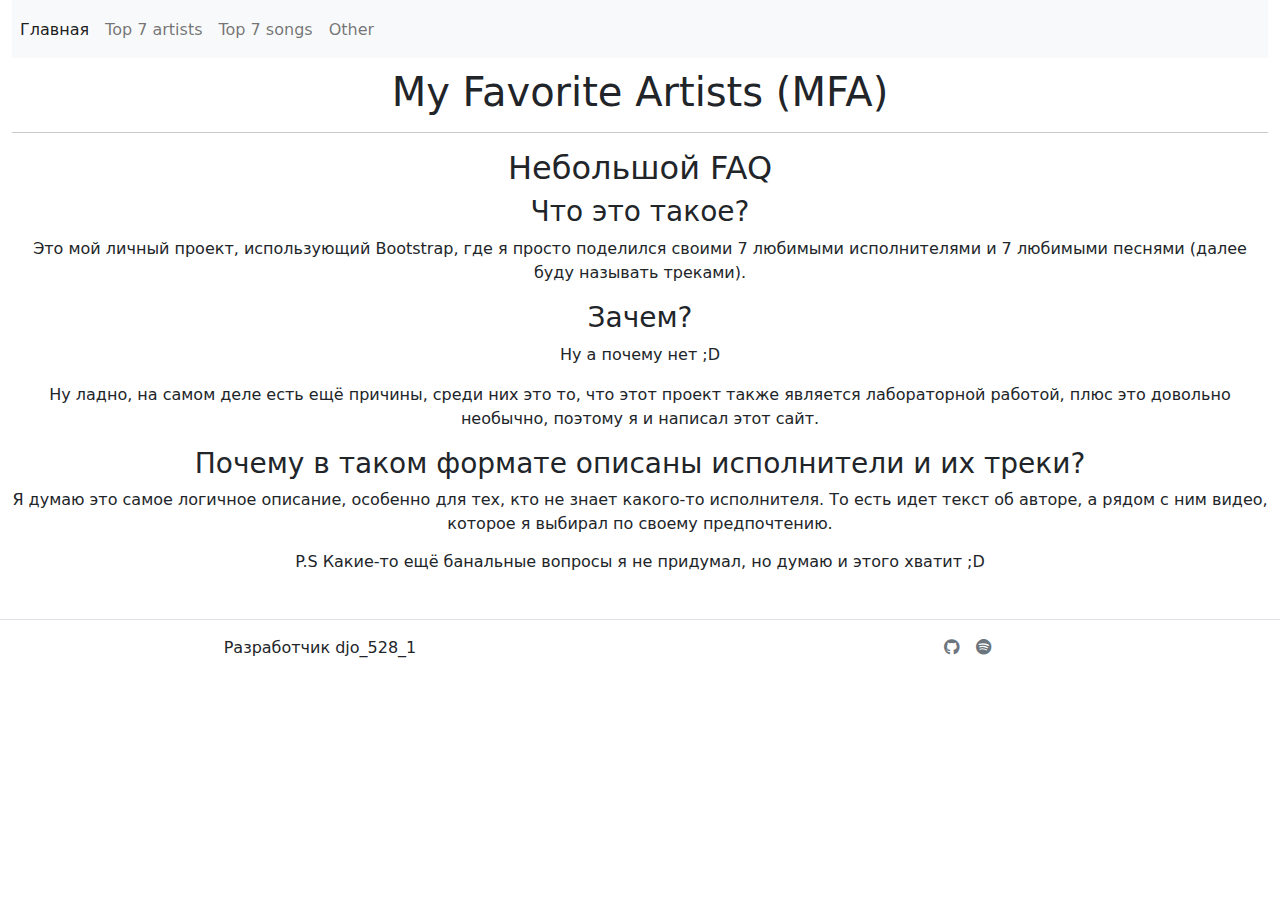
<file: index.html>
<!DOCTYPE html>
<html lang="ru">

    <head>
        <title>MFA</title>
        <meta charset="UTF-8">
        <meta name="viewport" content="width=device-width, initial-scale=1.0">
        <link rel="stylesheet" href="https://cdnjs.cloudflare.com/ajax/libs/font-awesome/6.0.0/css/all.min.css">
        <link rel="stylesheet" type="text/css" href="css/bootstrap.css">
        <script src="js/bootstrap.js"></script>
    </head>
    <body>
        <div>
            <div class="container-fluid">
                <nav class="navbar navbar-expand {-sm | -md | -lg | -xl | -xxl} navbar-light bg-light" style="padding-top: 10px;">
                    <div class="collapse navbar-collapse" id="menu">
                        <ul class="navbar-nav mr-auto">
                            <li class="nav-item"><a class="nav-link active" aria-current="page" href="index.html">Главная</a></li>
                            <li class="nav-item"><a class="nav-link" aria-current="page" href="menu/top-7-artists.html">Top 7 artists</a></li>
                            <li class="nav-item"><a class="nav-link" aria-current="page" href="menu/top-7-songs.html">Top 7 songs</a></li>
                            <li class="nav-item"><a class="nav-link" aria-current="page" href="menu/other.html">Other</a></li>
                        </ul>
                    </div>
                </nav>
            </div>

            <div id="description" class="container-fluid" style="text-align: center; margin-top: 10px;">
                <h1>My Favorite Artists (MFA)</h1>
                <hr>
                <div id="FAQ">
                    <h2>Небольшой FAQ</h2>
                    <h3>Что это такое?</h3>
                    <p>Это мой личный проект, использующий Bootstrap, 
                        где я просто поделился своими 7 любимыми исполнителями и 7 любимыми песнями (далее буду называть треками).
                    </p>
                    <h3>Зачем?</h3>
                    <p>Ну а почему нет ;D</p>
                    <p>Ну ладно, на самом деле есть ещё причины, 
                        среди них это то, что этот проект также является лабораторной работой, 
                        плюс это довольно необычно, поэтому я и написал этот сайт.
                    </p>
                    <h3>Почему в таком формате описаны исполнители и их треки?</h3>
                    <p>Я думаю это самое логичное описание, особенно для тех, кто не знает какого-то исполнителя. 
                        То есть идет текст об авторе, а рядом с ним видео, которое я выбирал по своему предпочтению.
                    </p>
                    <h6>P.S Какие-то ещё банальные вопросы я не придумал, но думаю и этого хватит ;D</h6>
                </div>
            </div>
        </div>
        
        <footer class="border-top pt-3 mt-5">
            <div class="container-fluid">
                <div class="row">
                    <div id="footer-description" class="col" style="text-align: center;">
                        <p>Разработчик djo_528_1</p>
                    </div>
                    <div id="icons" class="col">
                        <ul class="nav list-unstyled justify-content-center">
                            <li>
                                <a class="link-secondary ms-3" href="https://github.com/djo-528-1">
                                    <i class="fa-brands fa-github"></i>
                                </a>
                            </li>
                            <li>
                                <a class="link-secondary ms-3" href="https://open.spotify.com/user/kgseh7gfnozkmg1sg4asbtbj0?si=E4K9D9BPSpaEPYI1g7XozA&utm_source=copy-link">
                                    <i class="fa-brands fa-spotify"></i>
                                </a>
                            </li>
                        </ul>
                    </div>
                </div>
            </div>
        </footer>
    </body>
</html>
</file>
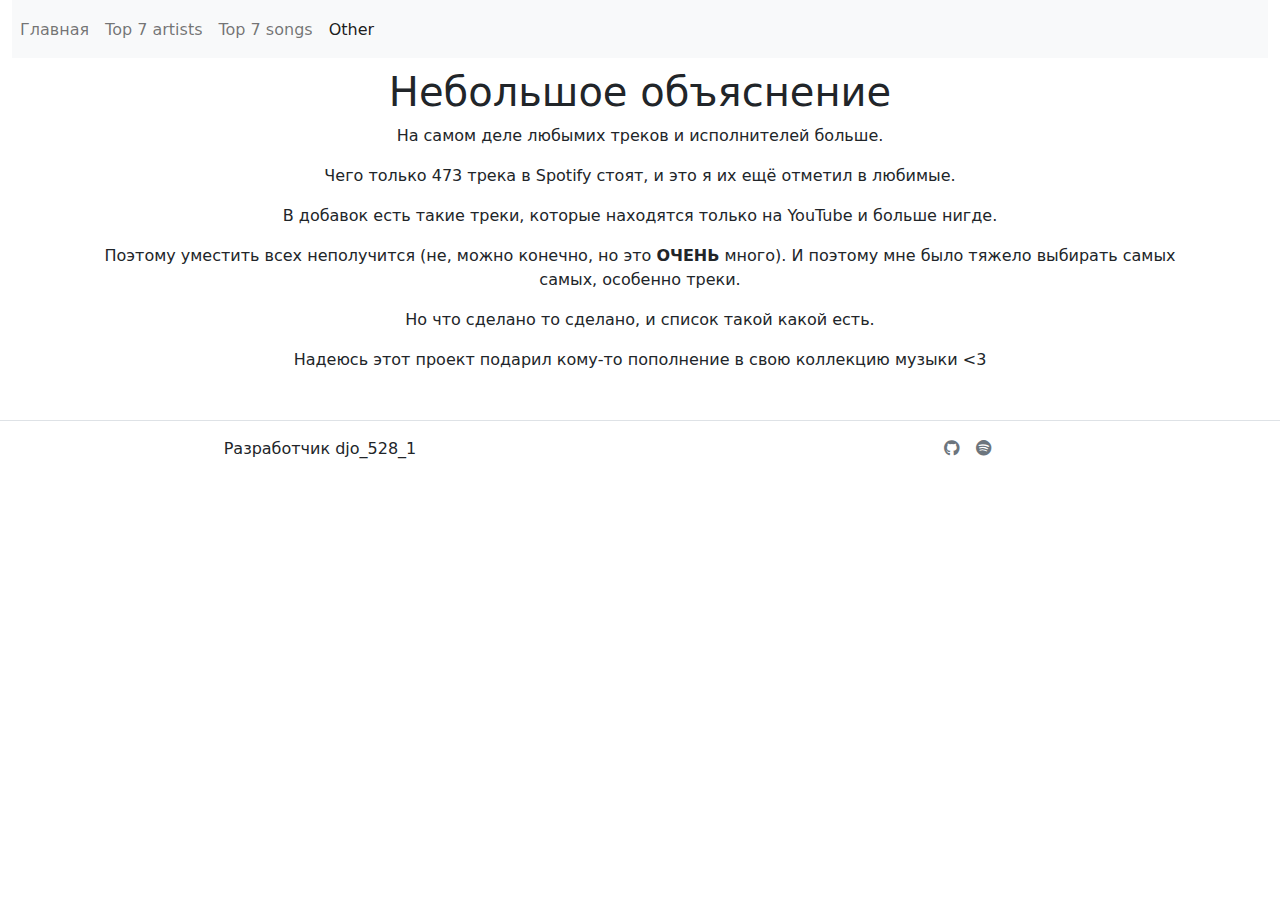
<file: menu/other.html>
<!DOCTYPE html>
<html lang="ru">

    <head>
        <title>Other</title>
        <meta charset="UTF-8">
        <meta name="viewport" content="width=device-width, initial-scale=1.0">
        <link rel="stylesheet" href="https://cdnjs.cloudflare.com/ajax/libs/font-awesome/6.0.0/css/all.min.css">
        <link rel="stylesheet" type="text/css" href="../css/bootstrap.css">
        <script src="../js/bootstrap.js"></script>
    </head>

    <body>
        <div class="container-fluid">
            <nav class="navbar navbar-expand {-sm | -md | -lg | -xl | -xxl} navbar-light bg-light" style="padding-top: 10px;">
                <div class="collapse navbar-collapse" id="menu">
                    <ul class="navbar-nav mr-auto">
                        <li class="nav-item"><a class="nav-link" aria-current="page" href="../index.html">Главная</a></li>
                        <li class="nav-item"><a class="nav-link" aria-current="page" href="top-7-artists.html">Top 7 artists</a></li>
                        <li class="nav-item"><a class="nav-link" aria-current="page" href="top-7-songs.html">Top 7 songs</a></li>
                        <li class="nav-item"><a class="nav-link active" aria-current="page" href="other.html">Other</a></li>
                    </ul>
                </div>
            </nav>
        </div>

        <div id="other" class="container" style="text-align: center; margin-top: 10px;">
            <h1>Небольшое объяснение</h1>
            <p>На самом деле любымих треков и исполнителей больше.</p>
            <p>Чего только 473 трека в Spotify стоят, и это я их ещё отметил в любимые.</p>
            <p>В добавок есть такие треки, которые находятся только на YouTube и больше нигде.</p>
            <p>Поэтому уместить всех неполучится (не, можно конечно, но это <b>ОЧЕНЬ</b> много). 
                И поэтому мне было тяжело выбирать самых самых, особенно треки.
            </p>
            <p>Но что сделано то сделано, и список такой какой есть.</p>
            <p>Надеюсь этот проект подарил кому-то пополнение в свою коллекцию музыки &lt;3</p>
        </div>

        <footer class="border-top pt-3 mt-5">
            <div class="container-fluid">
                <div class="row">
                    <div id="footer-description" class="col" style="text-align: center;">
                        <p>Разработчик djo_528_1</p>
                    </div>
                    <div id="icons" class="col">
                        <ul class="nav list-unstyled justify-content-center">
                            <li>
                                <a class="link-secondary ms-3" href="https://github.com/djo-528-1">
                                    <i class="fa-brands fa-github"></i>
                                </a>
                            </li>
                            <li>
                                <a class="link-secondary ms-3" href="https://open.spotify.com/user/kgseh7gfnozkmg1sg4asbtbj0?si=E4K9D9BPSpaEPYI1g7XozA&utm_source=copy-link">
                                    <i class="fa-brands fa-spotify"></i>
                                </a>
                            </li>
                        </ul>
                    </div>
                </div>
            </div>
        </footer>
    </body>
</html>
</file>
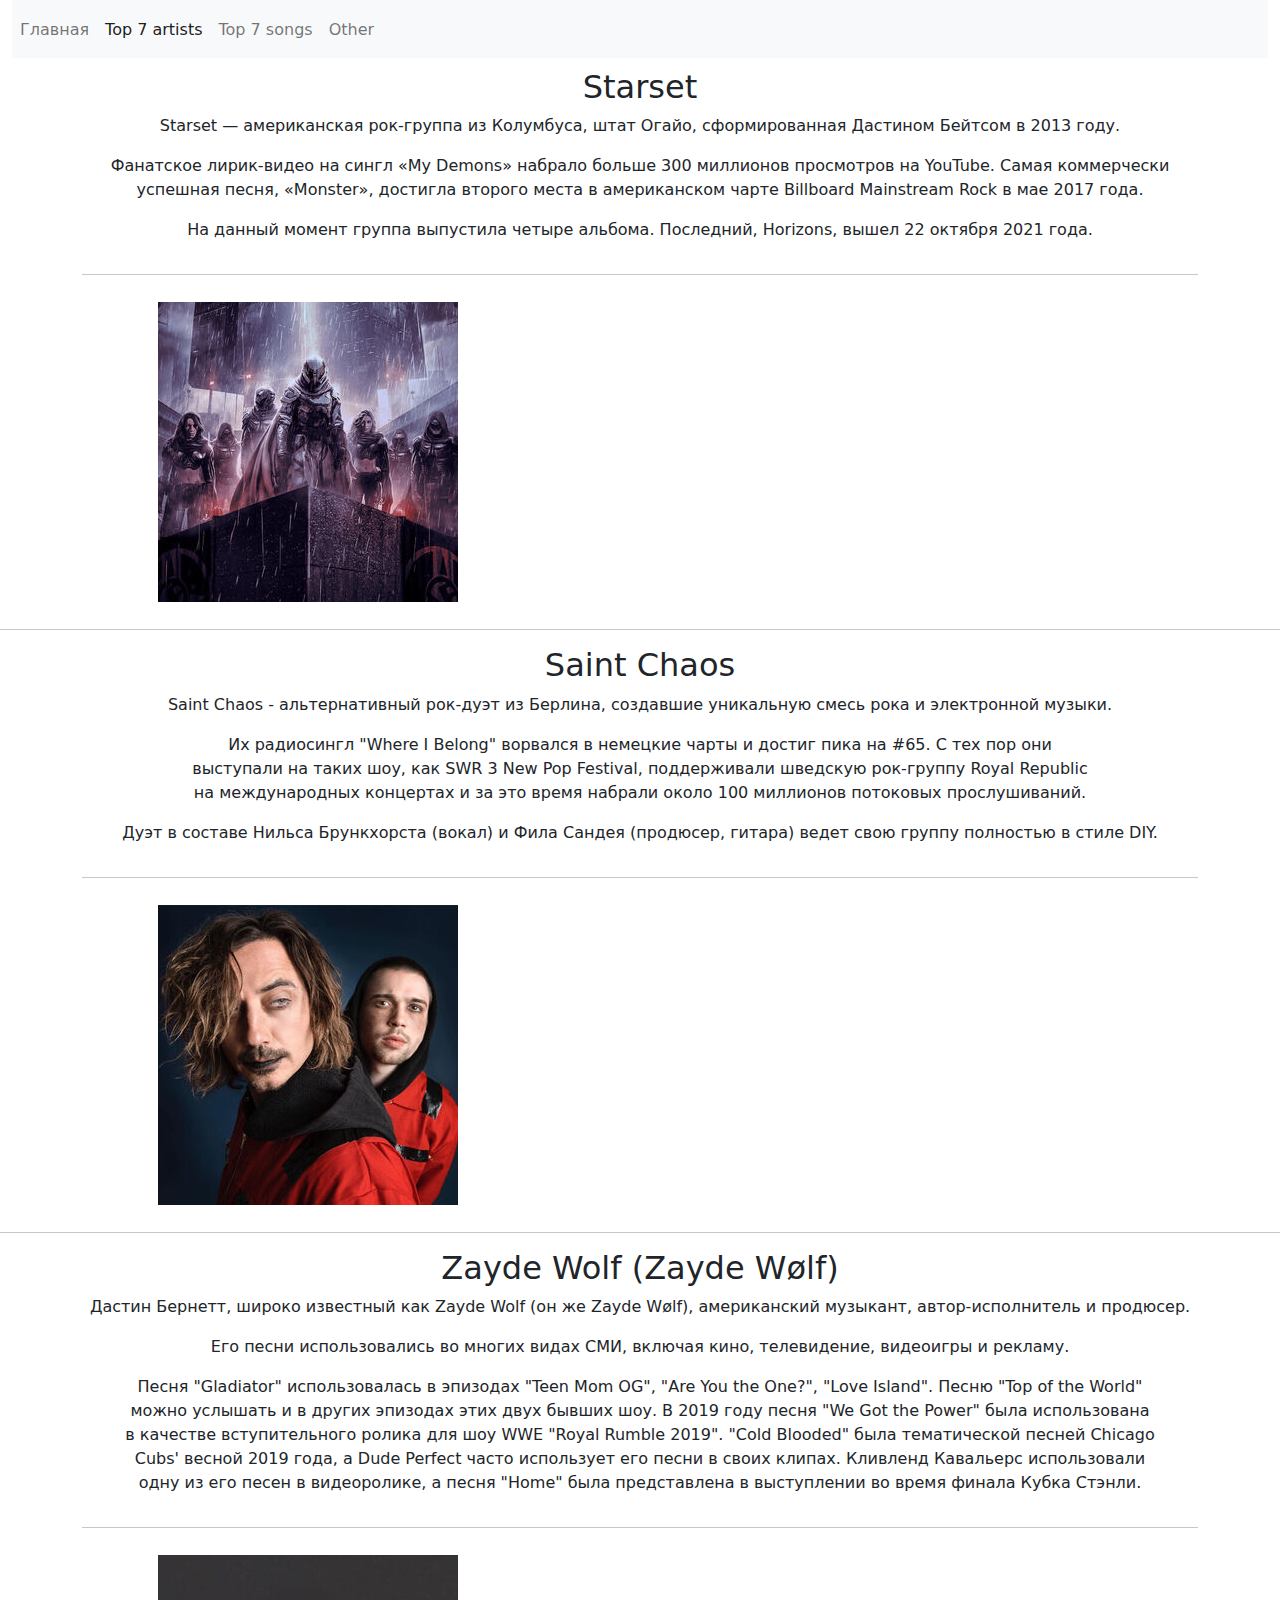
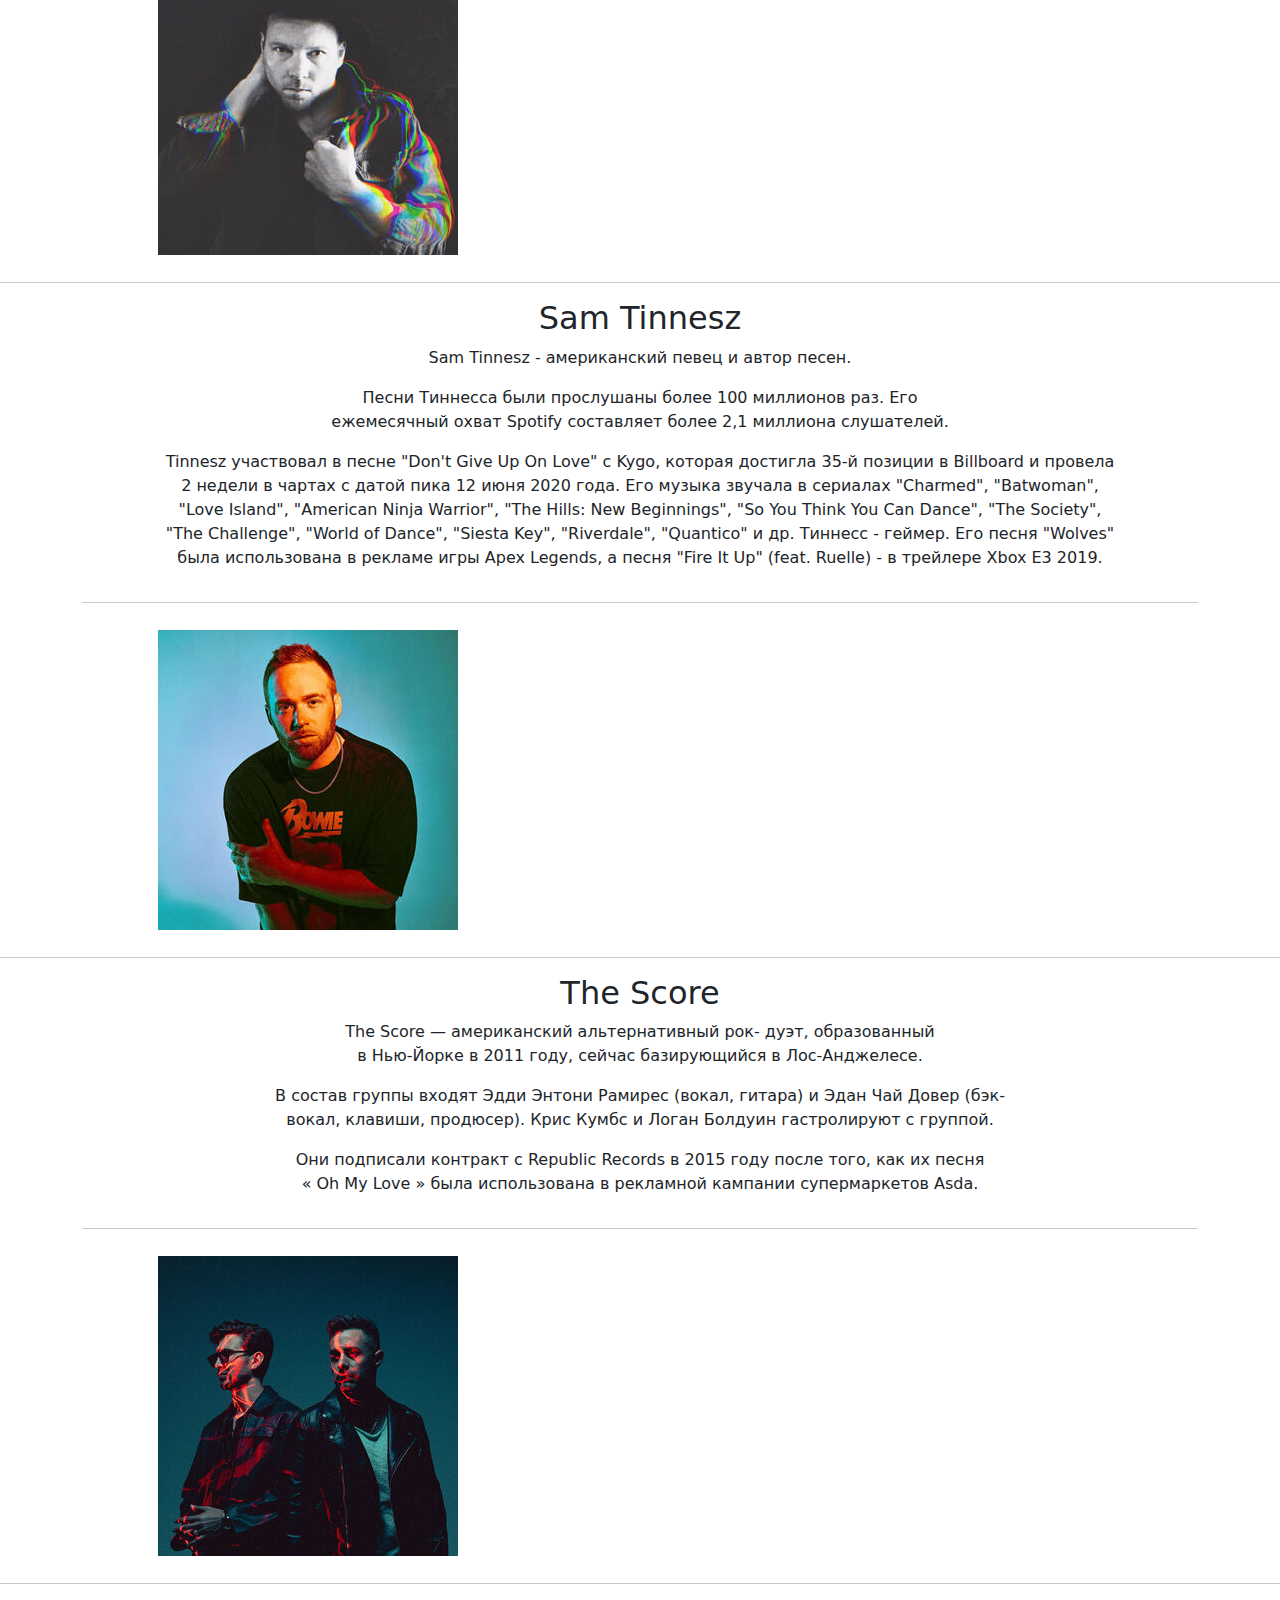
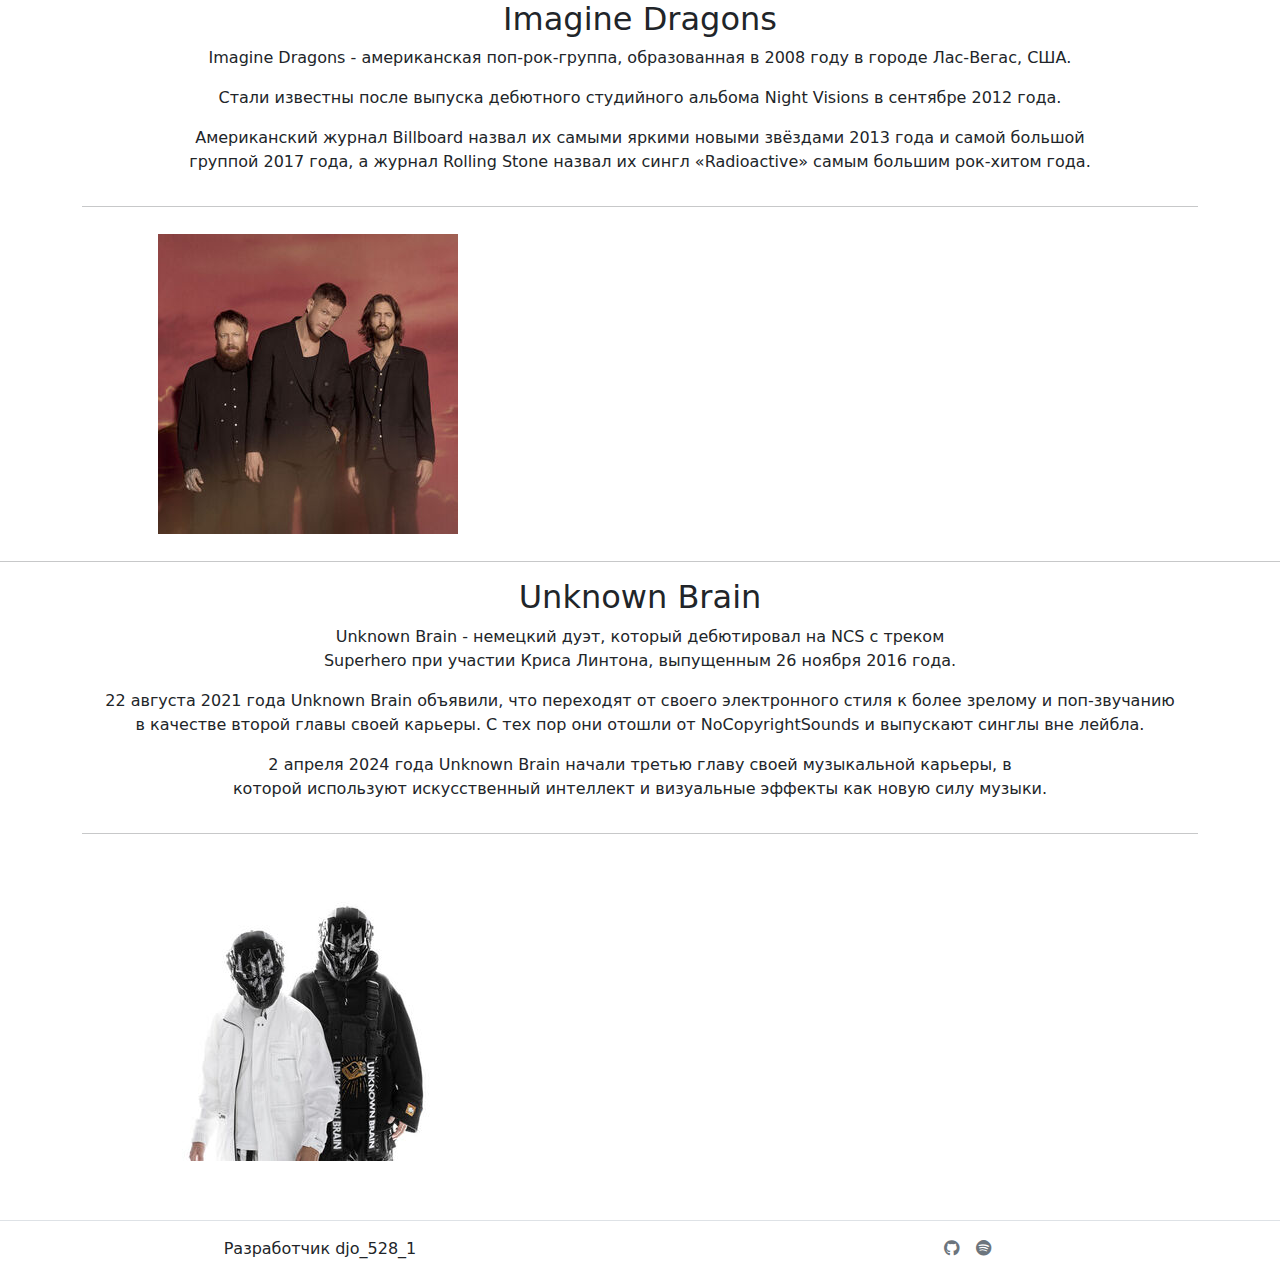
<file: menu/top-7-artists.html>
<!DOCTYPE html>
<html lang="ru">

    <head>
        <title>Top 7 artists</title>
        <meta charset="UTF-8">
        <meta name="viewport" content="width=device-width, initial-scale=1.0">
        <link rel="stylesheet" href="https://cdnjs.cloudflare.com/ajax/libs/font-awesome/6.0.0/css/all.min.css">
        <link rel="stylesheet" type="text/css" href="../css/bootstrap.css">
        <link rel="stylesheet" href="../css/youtube-iframe.css">
        <script src="../js/bootstrap.js"></script>
    </head>

    <body>
        <div class="container-fluid">
            <nav class="navbar navbar-expand-sm navbar-light bg-light" style="padding-top: 10px;">
                <div class="collapse navbar-collapse" id="menu">
                    <ul class="navbar-nav mr-auto">
                        <li class="nav-item"><a class="nav-link" aria-current="page" href="../index.html">Главная</a></li>
                        <li class="nav-item"><a class="nav-link active" aria-current="page" href="top-7-artists.html">Top 7 artists</a></li>
                        <li class="nav-item"><a class="nav-link" aria-current="page" href="top-7-songs.html">Top 7 songs</a></li>
                        <li class="nav-item"><a class="nav-link" aria-current="page" href="other.html">Other</a></li>
                    </ul>
                </div>
            </nav>
        </div>
        
        <div id="top-7-artists" style="text-wrap: balance; margin-top: 10px;">
            <div id="starset" class="container" style="text-align: center;">
                <div class="row">
                    <div class="container-fluid">
                        <h2>Starset</h2>
                        <p>Starset — американская рок-группа из Колумбуса, штат Огайо, сформированная Дастином Бейтсом в 2013 году.</p>
                        <p>Фанатское лирик-видео на сингл «My Demons» набрало больше 300 миллионов просмотров на YouTube. Cамая коммерчески успешная песня, «Monster», достигла второго места в американском чарте Billboard Mainstream Rock в мае 2017 года.</p>
                        <p>На данный момент группа выпустила четыре альбома. Последний, Horizons, вышел 22 октября 2021 года.</p>
                    </div>
                </div>
                <hr>
                <div class="row align-items-center gy-3">
                    <div class="col-12 col-lg-5">
                        <picture>
                            <source srcset="../images/mobile/starset-mobile.jpg" media="(max-width: 540px)">
                            <img src="../images/desktop/starset.jpg" alt="Starset avatar">
                        </picture>
                    </div>
                    <div class="col-12 col-lg-7 iframe-container">
                        <iframe class="responsive-iframe" src="https://www.youtube.com/embed/p-N_y1bZtRw?si=JtX3OOejh983RNrp&rel=0" 
                        title="YouTube video player" frameborder="0" allow="accelerometer; autoplay; clipboard-write; encrypted-media; gyroscope; picture-in-picture; web-share" 
                        referrerpolicy="strict-origin-when-cross-origin" allowfullscreen>
                        </iframe>
                    </div>
                </div>
            </div>
            <hr>

            <div id="saint-chaos" class="container" style="text-align: center;">
                <div class="row">
                    <div class="container-fluid">
                        <h2>Saint Chaos</h2>
                        <p>Saint Chaos - aльтернативный рок-дуэт из Берлина, создавшие уникальную смесь рока и электронной музыки.</p>
                        <p>Их радиосингл "Where I Belong" ворвался в немецкие чарты и достиг пика на #65.
                            С тех пор они выступали на таких шоу, как SWR 3 New Pop Festival, поддерживали шведскую рок-группу Royal Republic на международных концертах и за это время набрали около 100 миллионов потоковых прослушиваний.</p>
                        <p>Дуэт в составе Нильса Брункхорста (вокал) и Фила Сандея (продюсер, гитара) ведет свою группу полностью в стиле DIY.</p>
                    </div>
                </div>
                <hr>
                <div class="row align-items-center gy-3">
                    <div class="col-12 col-lg-5">
                        <picture>
                            <source srcset="../images/mobile/saint-chaos-mobile.jpg" media="(max-width: 540px)">
                            <img src="../images/desktop/saint-chaos.jpg" alt="Saint Chaos avatar">
                        </picture>
                    </div>
                    <div class="col-12 col-lg-7">
                        <iframe class="responsive-iframe" src="https://www.youtube.com/embed/nIYQ8JTQeiY?si=5xHFLvshUzHxkH5f&rel=0" 
                        title="YouTube video player" frameborder="0" allow="accelerometer; autoplay; clipboard-write; encrypted-media; gyroscope; picture-in-picture; web-share" 
                        referrerpolicy="strict-origin-when-cross-origin" allowfullscreen>
                        </iframe>
                    </div>
                </div>
            </div>
            <hr>

            <div id="zayde-wolf" class="container" style="text-align: center;">
                <div class="row">
                    <div class="container-fluid">
                        <h2>Zayde Wolf (Zayde Wølf)</h2>
                        <p>Дастин Бернетт, широко известный как Zayde Wolf (он же Zayde Wølf), американский музыкант, автор-исполнитель и продюсер.</p>
                        <p>Его песни использовались во многих видах СМИ, включая кино, телевидение, видеоигры и рекламу.</p>
                        <p>Песня "Gladiator" использовалась в эпизодах "Teen Mom OG", "Are You the One?", "Love Island". Песню "Top of the World" можно услышать и в других эпизодах этих двух бывших шоу.
                            В 2019 году песня "We Got the Power" была использована в качестве вступительного ролика для шоу WWE "Royal Rumble 2019". "Cold Blooded" была тематической песней Chicago Cubs' весной 2019 года, а Dude Perfect часто использует его песни в своих клипах. 
                            Кливленд Кавальерс использовали одну из его песен в видеоролике, а песня "Home" была представлена в выступлении во время финала Кубка Стэнли.
                        </p>
                    </div>
                </div>
                <hr>
                <div class="row align-items-center gy-3">
                    <div class="col-12 col-lg-5">
                        <picture>
                            <source srcset="../images/mobile/zayde-wolf-mobile.jpg" media="(max-width: 540px)">
                            <img src="../images/desktop/zayde-wolf.jpg" alt="Zayde Wolf avatar">
                        </picture>
                    </div>
                    <div class="col-12 col-lg-7">
                        <iframe class="responsive-iframe" src="https://www.youtube.com/embed/q9vBbueiN9s?si=Ws8Yl4ppYcA_7Nf-&rel=0" 
                        title="YouTube video player" frameborder="0" allow="accelerometer; autoplay; clipboard-write; encrypted-media; gyroscope; picture-in-picture; web-share" 
                        referrerpolicy="strict-origin-when-cross-origin" allowfullscreen>
                    </iframe>
                    </div>
                </div>
            </div>
            <hr>

            <div id="sam-tinnesz" class="container" style="text-align: center;">
                <div class="row">
                    <div class="container-fluid">
                        <h2>Sam Tinnesz</h2>
                        <p>Sam Tinnesz - американский певец и автор песен.</p>
                        <p>Песни Тиннесса были прослушаны более 100 миллионов раз. Его ежемесячный охват Spotify составляет более 2,1 миллиона слушателей.</p>
                        <p>Tinnesz участвовал в песне "Don't Give Up On Love" с Kygo, которая достигла 35-й позиции в Billboard и провела 2 недели в чартах с датой пика 12 июня 2020 года. 
                            Его музыка звучала в сериалах "Charmed", "Batwoman", "Love Island", "American Ninja Warrior", "The Hills: New Beginnings", "So You Think You Can Dance", "The Society", "The Challenge", "World of Dance", "Siesta Key", "Riverdale", "Quantico" и др. 
                            Тиннесс - геймер. Его песня "Wolves" была использована в рекламе игры Apex Legends, а песня "Fire It Up" (feat. Ruelle) - в трейлере Xbox E3 2019.
                        </p>
                    </div>
                </div>
                <hr>
                <div class="row align-items-center gy-3">
                    <div class="col-12 col-lg-5">
                        <picture>
                            <source srcset="../images/mobile/sam-tinnesz-mobile.jpg" media="(max-width: 540px)">
                            <img src="../images/desktop/sam-tinnesz.jpg" alt="Sam Tinnesz avatar">
                        </picture>
                    </div>
                    <div class="col-12 col-lg-7">
                        <iframe class="responsive-iframe" src="https://www.youtube.com/embed/yzVQkO92wNw?si=XfTDkcIzAWoXTyIq&rel=0" 
                        title="YouTube video player" frameborder="0" allow="accelerometer; autoplay; clipboard-write; encrypted-media; gyroscope; picture-in-picture; web-share" 
                        referrerpolicy="strict-origin-when-cross-origin" allowfullscreen>
                        </iframe>
                    </div>
                </div>
            </div>
            <hr>

            <div id="the-score" class="container" style="text-align: center;">
                <div class="row">
                    <div class="container-fluid">
                        <h2>The Score</h2>
                        <p>The Score — американский альтернативный рок- дуэт, образованный в Нью-Йорке в 2011 году, сейчас базирующийся в Лос-Анджелесе.</p>
                        <p>В состав группы входят Эдди Энтони Рамирес (вокал, гитара) и Эдан Чай Довер (бэк-вокал, клавиши, продюсер). Крис Кумбс и Логан Болдуин гастролируют с группой.</p>
                        <p>Они подписали контракт с Republic Records в 2015 году после того, как их песня « Oh My Love » была использована в рекламной кампании супермаркетов Asda.</p>
                    </div>
                </div>
                <hr>
                <div class="row align-items-center gy-3">
                    <div class="col-12 col-lg-5">
                        <picture>
                            <source srcset="../images/mobile/the-score-mobile.jpg" media="(max-width: 540px)">
                            <img src="../images/desktop/the-score.jpg" alt="The Score avatar">
                        </picture>
                    </div>
                    <div class="col-12 col-lg-7">
                        <iframe class="responsive-iframe" src="https://www.youtube.com/embed/-Oleu6OEJYY?si=Wk_qPa-kgl9f1Vb-&rel=0" 
                        title="YouTube video player" frameborder="0" allow="accelerometer; autoplay; clipboard-write; encrypted-media; gyroscope; picture-in-picture; web-share" 
                        referrerpolicy="strict-origin-when-cross-origin" allowfullscreen>
                        </iframe>
                    </div>
                </div>
            </div>
            <hr>

            <div id="imagine-dragons" class="container" style="text-align: center;">
                <div class="row">
                    <h2>Imagine Dragons</h2>
                    <p>Imagine Dragons - американская поп-рок-группа, образованная в 2008 году в городе Лас-Вегас, США.</p>
                    <p>Стали известны после выпуска дебютного студийного альбома Night Visions в сентябре 2012 года.</p>
                    <p>Американский журнал Billboard назвал их самыми яркими новыми звёздами 2013 года и самой большой группой 2017 года, 
                        а журнал Rolling Stone назвал их сингл «Radioactive» самым большим рок-хитом года.</p>
                </div>
                <hr>
                <div class="row align-items-center gy-3">
                    <div class="col-12 col-lg-5">
                        <picture>
                            <source srcset="../images/mobile/imagine-dragons-mobile.jpg" media="(max-width: 540px)">
                            <img src="../images/desktop/imagine-dragons.jpg" alt="Imagine Dragons avatar">
                        </picture>
                    </div>
                    <div class="col-12 col-lg-7">
                        <iframe class="responsive-iframe" src="https://www.youtube.com/embed/ktvTqknDobU?si=cGjTEFbejOYPyd4b" 
                        title="YouTube video player" frameborder="0" allow="accelerometer; autoplay; clipboard-write; encrypted-media; gyroscope; picture-in-picture; web-share" 
                        referrerpolicy="strict-origin-when-cross-origin" allowfullscreen>
                        </iframe>
                    </div>
                </div>
            </div>
            <hr>

            <div id="unknown-brain" class="container" style="text-align: center;">
                <div class="row">
                    <h2>Unknown Brain</h2>
                    <p>Unknown Brain - немецкий дуэт, который дебютировал на NCS с треком Superhero при участии Криса Линтона, выпущенным 26 ноября 2016 года.</p>
                    <p>22 августа 2021 года Unknown Brain объявили, что переходят от своего электронного стиля к более зрелому и поп-звучанию в качестве второй главы своей карьеры. С тех пор они отошли от NoCopyrightSounds и выпускают синглы вне лейбла.</p>
                    <p>2 апреля 2024 года Unknown Brain начали третью главу своей музыкальной карьеры, в которой используют искусственный интеллект и визуальные эффекты как новую силу музыки.</p>
                </div>
                <hr>
                <div class="row align-items-center gy-3">
                    <div class="col-12 col-lg-5">
                        <picture>
                            <source srcset="../images/mobile/unknown-brain-mobile.jpg" media="(max-width: 540px)">
                            <img src="../images/desktop/unknown-brain.jpg" alt="Unknown Brain avatar">
                        </picture>
                    </div>
                    <div class="col-12 col-lg-7">
                        <iframe class="responsive-iframe" src="https://www.youtube.com/embed/bLZHcnuqscU?si=ARkt4COo1HG2hOZa" 
                        title="YouTube video player" frameborder="0" allow="accelerometer; autoplay; clipboard-write; encrypted-media; gyroscope; picture-in-picture; web-share" 
                        referrerpolicy="strict-origin-when-cross-origin" allowfullscreen>
                        </iframe>
                    </div>
                </div>
            </div>
        </div>

        <footer class="border-top pt-3 mt-5">
            <div class="container-fluid">
                <div class="row">
                    <div id="footer-description" class="col" style="text-align: center;">
                        <p>Разработчик djo_528_1</p>
                    </div>
                    <div id="icons" class="col">
                        <ul class="nav list-unstyled justify-content-center">
                            <li>
                                <a class="link-secondary ms-3" href="https://github.com/djo-528-1">
                                    <i class="fa-brands fa-github"></i>
                                </a>
                            </li>
                            <li>
                                <a class="link-secondary ms-3" href="https://open.spotify.com/user/kgseh7gfnozkmg1sg4asbtbj0?si=E4K9D9BPSpaEPYI1g7XozA&utm_source=copy-link">
                                    <i class="fa-brands fa-spotify"></i>
                                </a>
                            </li>
                        </ul>
                    </div>
                </div>
            </div>
        </footer>
    </body>
</html>
</file>
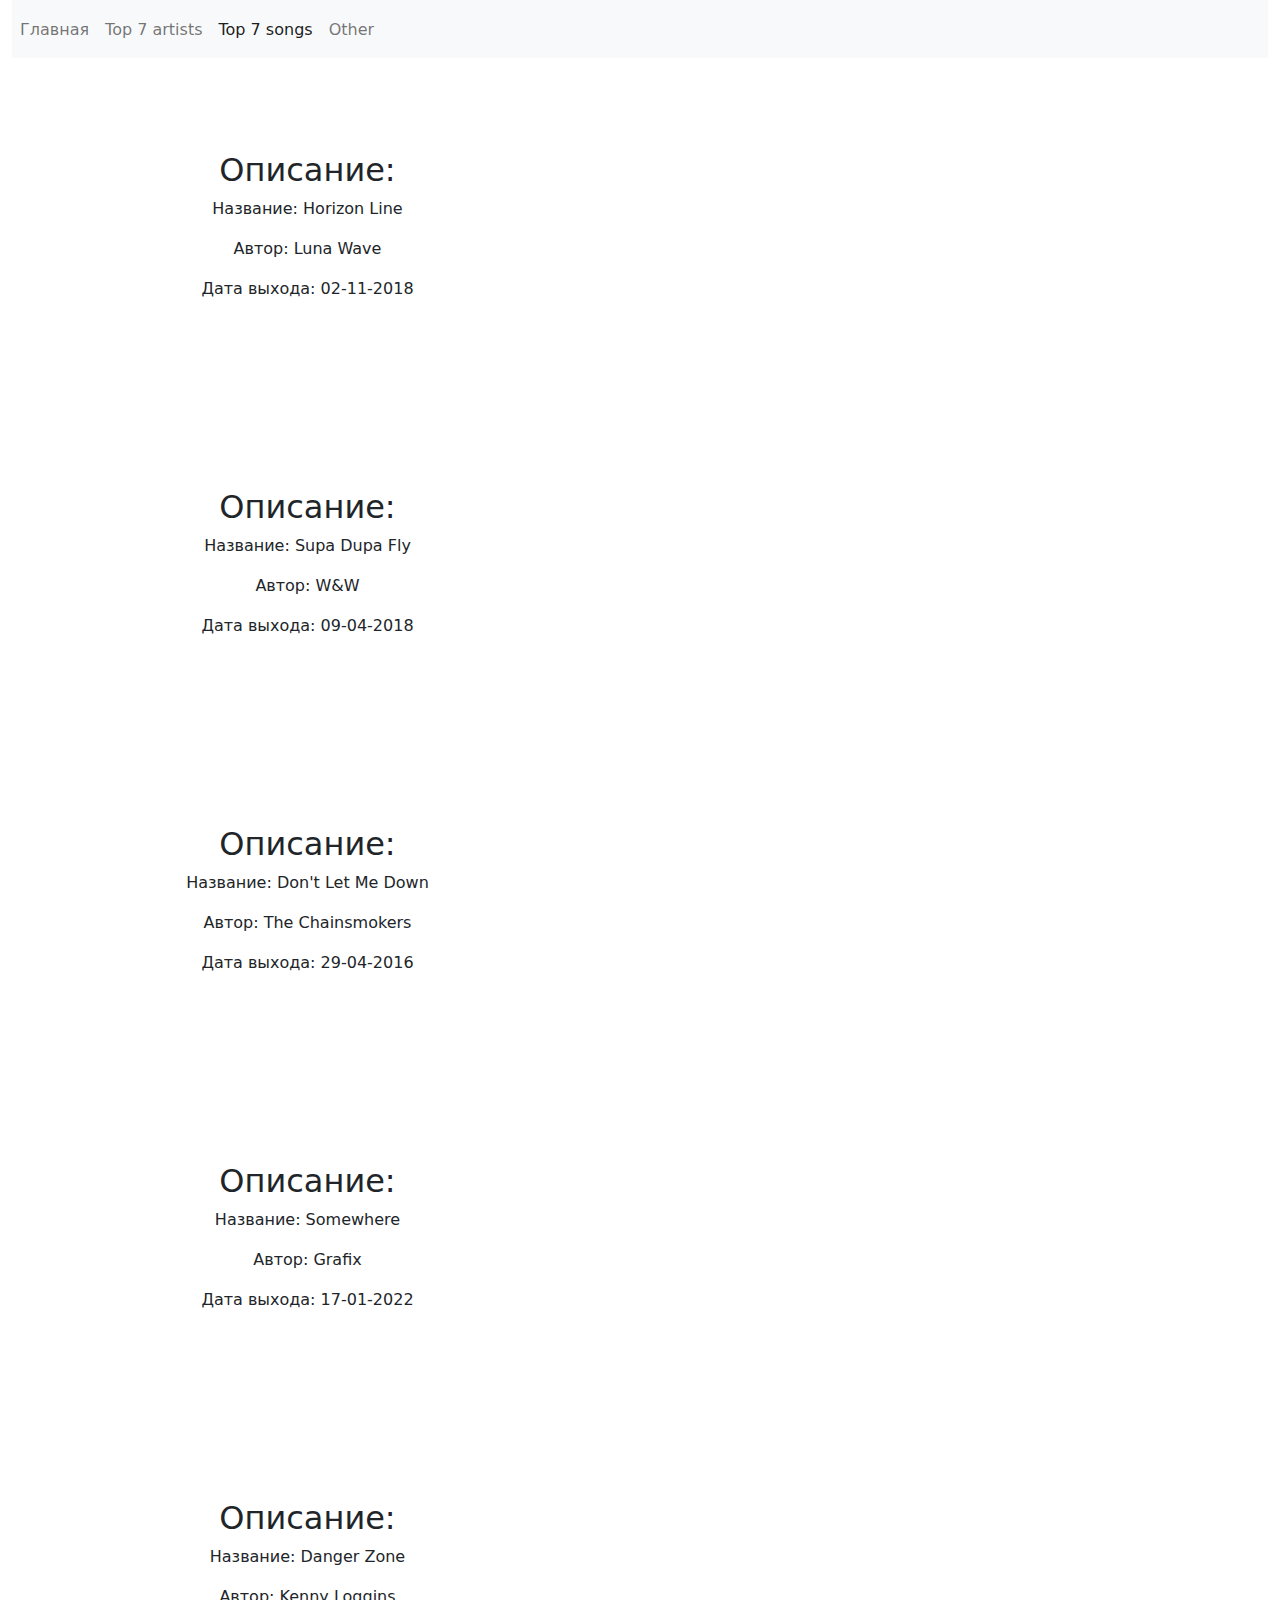
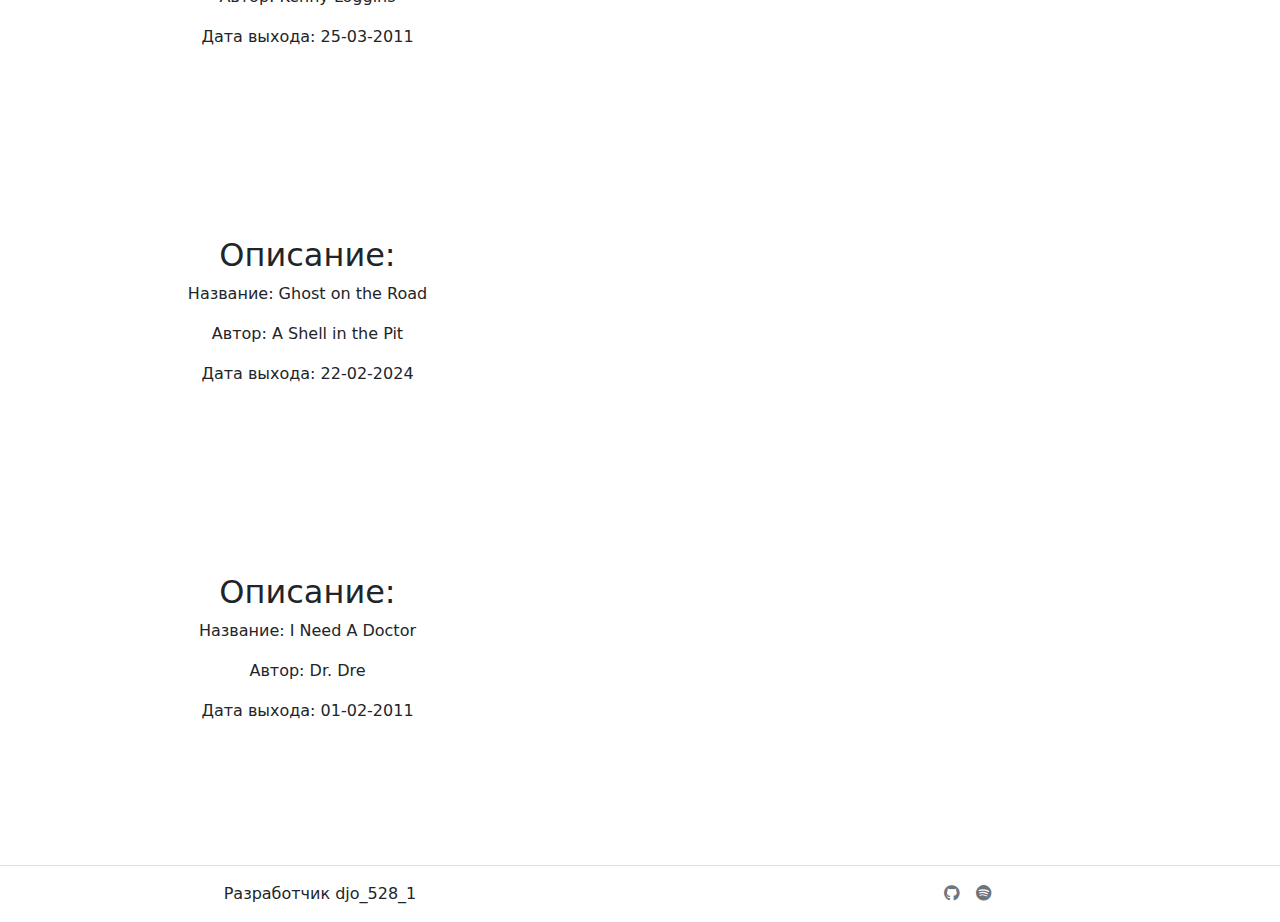
<file: menu/top-7-songs.html>
<!DOCTYPE html>
<html lang="ru">

    <head>
        <title>Top 7 songs</title>
        <meta charset="UTF-8">
        <meta name="viewport" content="width=device-width, initial-scale=1.0">
        <link rel="stylesheet" href="https://cdnjs.cloudflare.com/ajax/libs/font-awesome/6.0.0/css/all.min.css">
        <link rel="stylesheet" type="text/css" href="../css/bootstrap.css">
        <link rel="stylesheet" href="../css/youtube-iframe.css">
        <script src="../js/bootstrap.js"></script>
    </head>

    <body>
        <div class="container-fluid">
            <nav class="navbar navbar-expand {-sm | -md | -lg | -xl | -xxl} navbar-light bg-light" style="padding-top: 10px;">
                <div class="collapse navbar-collapse" id="menu">
                    <ul class="navbar-nav mr-auto">
                        <li class="nav-item"><a class="nav-link" aria-current="page" href="../index.html">Главная</a></li>
                        <li class="nav-item"><a class="nav-link" aria-current="page" href="top-7-artists.html">Top 7 artists</a></li>
                        <li class="nav-item"><a class="nav-link active" aria-current="page" href="top-7-songs.html">Top 7 songs</a></li>
                        <li class="nav-item"><a class="nav-link" aria-current="page" href="other.html">Other</a></li>
                    </ul>
                </div>
            </nav>
        </div>

        <div id="top-7-songs" style="text-wrap: balance; margin-top: 10px;">
            <div id="horizon-line" class="container" style="text-align: center; margin-top: 15px;">
                <div class="row align-items-center">
                    <div class="col-12 col-lg-5">
                        <h2>Описание:</h2>
                        <p>Название: Horizon Line</p>
                        <p>Автор: Luna Wave</p>
                        <p>Дата выхода: 02-11-2018</p>
                    </div>
                    <div class="col-12 col-lg-7">
                        <iframe class="responsive-iframe" src="https://www.youtube.com/embed/_9DIhVIqT8A?si=k7XAiIAQeMM1lovm&rel=0" 
                        title="YouTube video player" frameborder="0" allow="accelerometer; autoplay; clipboard-write; encrypted-media; gyroscope; picture-in-picture; web-share" 
                        referrerpolicy="strict-origin-when-cross-origin" allowfullscreen>
                        </iframe>
                    </div>
                </div>
            </div>

            <div id="supa-dupa-fly" class="container" style="text-align: center; margin-top: 15px;">
                <div class="row align-items-center">
                    <div class="col-12 col-lg-5">
                        <h2>Описание:</h2>
                        <p>Название: Supa Dupa Fly</p>
                        <p>Автор: W&W</p>
                        <p>Дата выхода: 09-04-2018</p>
                    </div>
                    <div class="col-12 col-lg-7">
                        <iframe class="responsive-iframe" src="https://www.youtube.com/embed/cHIBtUu9UFI?si=Umg8PN0Eav6SVwXY&rel=0" 
                        title="YouTube video player" frameborder="0" allow="accelerometer; autoplay; clipboard-write; encrypted-media; gyroscope; picture-in-picture; web-share" 
                        referrerpolicy="strict-origin-when-cross-origin" allowfullscreen>
                        </iframe>
                    </div>
                </div>
            </div>

            <div id="don't-let-me-down" class="container" style="text-align: center; margin-top: 15px;">
                <div class="row align-items-center">
                    <div class="col-12 col-lg-5">
                        <h2>Описание:</h2>
                        <p>Название: Don't Let Me Down</p>
                        <p>Автор: The Chainsmokers</p>
                        <p>Дата выхода: 29-04-2016</p>
                    </div>
                    <div class="col-12 col-lg-7">
                        <iframe class="responsive-iframe" src="https://www.youtube.com/embed/Io0fBr1XBUA?si=hBvSV0vvk1v_RmGO&rel=0" 
                        title="YouTube video player" frameborder="0" allow="accelerometer; autoplay; clipboard-write; encrypted-media; gyroscope; picture-in-picture; web-share" 
                        referrerpolicy="strict-origin-when-cross-origin" allowfullscreen>
                        </iframe>
                    </div>
                </div>
            </div>

            <div id="somewhere" class="container" style="text-align: center; margin-top: 15px;">
                <div class="row align-items-center">
                    <div class="col-12 col-lg-5">
                        <h2>Описание:</h2>
                        <p>Название: Somewhere</p>
                        <p>Автор: Grafix</p>
                        <p>Дата выхода: 17-01-2022</p>
                    </div>
                    <div class="col-12 col-lg-7">
                        <iframe class="responsive-iframe" src="https://www.youtube.com/embed/pa8i4sNzL_g?si=S_OkBBy4uKWoorGd&rel=0" 
                        title="YouTube video player" frameborder="0" allow="accelerometer; autoplay; clipboard-write; encrypted-media; gyroscope; picture-in-picture; web-share" 
                        referrerpolicy="strict-origin-when-cross-origin" allowfullscreen>
                        </iframe>
                    </div>
                </div>
            </div>

            <div id="danger-zone" class="container" style="text-align: center; margin-top: 15px;">
                <div class="row align-items-center">
                    <div class="col-12 col-lg-5">
                        <h2>Описание:</h2>
                        <p>Название: Danger Zone</p>
                        <p>Автор: Kenny Loggins</p>
                        <p>Дата выхода: 25-03-2011</p>
                    </div>
                    <div class="col-12 col-lg-7">
                        <iframe class="responsive-iframe" src="https://www.youtube.com/embed/siwpn14IE7E?si=WGfBjkVDzQ6hZr5S&rel=0" 
                        title="YouTube video player" frameborder="0" allow="accelerometer; autoplay; clipboard-write; encrypted-media; gyroscope; picture-in-picture; web-share" 
                        referrerpolicy="strict-origin-when-cross-origin" allowfullscreen>
                        </iframe>
                    </div>
                </div>
            </div>

            <div id="ghost-on-the-road" class="container" style="text-align: center; margin-top: 15px;">
                <div class="row align-items-center">
                    <div class="col-12 col-lg-5">
                        <h2>Описание:</h2>
                        <p>Название: Ghost on the Road</p>
                        <p>Автор: A Shell in the Pit</p>
                        <p>Дата выхода: 22-02-2024</p>
                    </div>
                    <div class="col-12 col-lg-7">
                        <iframe class="responsive-iframe" src="https://www.youtube.com/embed/brTZXoxuzFc?si=6U3gVSsDRkIxerPU" 
                        title="YouTube video player" frameborder="0" allow="accelerometer; autoplay; clipboard-write; encrypted-media; gyroscope; picture-in-picture; web-share" 
                        referrerpolicy="strict-origin-when-cross-origin" allowfullscreen>
                        </iframe>
                    </div>
                </div>
            </div>

            <div id="i-need-a-doctor" class="container" style="text-align: center; margin-top: 15px;">
                <div class="row align-items-center">
                    <div class="col-12 col-lg-5">
                        <h2>Описание:</h2>
                        <p>Название: I Need A Doctor</p>
                        <p>Автор: Dr. Dre</p>
                        <p>Дата выхода: 01-02-2011</p>
                    </div>
                    <div class="col-12 col-lg-7">
                        <iframe class="responsive-iframe" src="https://www.youtube.com/embed/VA770wpLX-Q?si=K0QNHvlJEPqMrnaN" 
                        title="YouTube video player" frameborder="0" allow="accelerometer; autoplay; clipboard-write; encrypted-media; gyroscope; picture-in-picture; web-share" 
                        referrerpolicy="strict-origin-when-cross-origin" allowfullscreen>
                        </iframe>
                    </div>
                </div>
            </div>
        </div>
        
        <footer class="border-top pt-3 mt-5">
            <div class="container-fluid">
                <div class="row">
                    <div id="footer-description" class="col" style="text-align: center;">
                        <p>Разработчик djo_528_1</p>
                    </div>
                    <div id="icons" class="col">
                        <ul class="nav list-unstyled justify-content-center">
                            <li>
                                <a class="link-secondary ms-3" href="https://github.com/djo-528-1">
                                    <i class="fa-brands fa-github"></i>
                                </a>
                            </li>
                            <li>
                                <a class="link-secondary ms-3" href="https://open.spotify.com/user/kgseh7gfnozkmg1sg4asbtbj0?si=E4K9D9BPSpaEPYI1g7XozA&utm_source=copy-link">
                                    <i class="fa-brands fa-spotify"></i>
                                </a>
                            </li>
                        </ul>
                    </div>
                </div>
            </div>
        </footer>
    </body>
</html>
</file>
<file: css/youtube-iframe.css>
.responsive-iframe
{
    aspect-ratio: 16/9;
    width: 100%;
    height: 100%;
    max-width: 560px;
    max-height: 315px;
}
</file>
